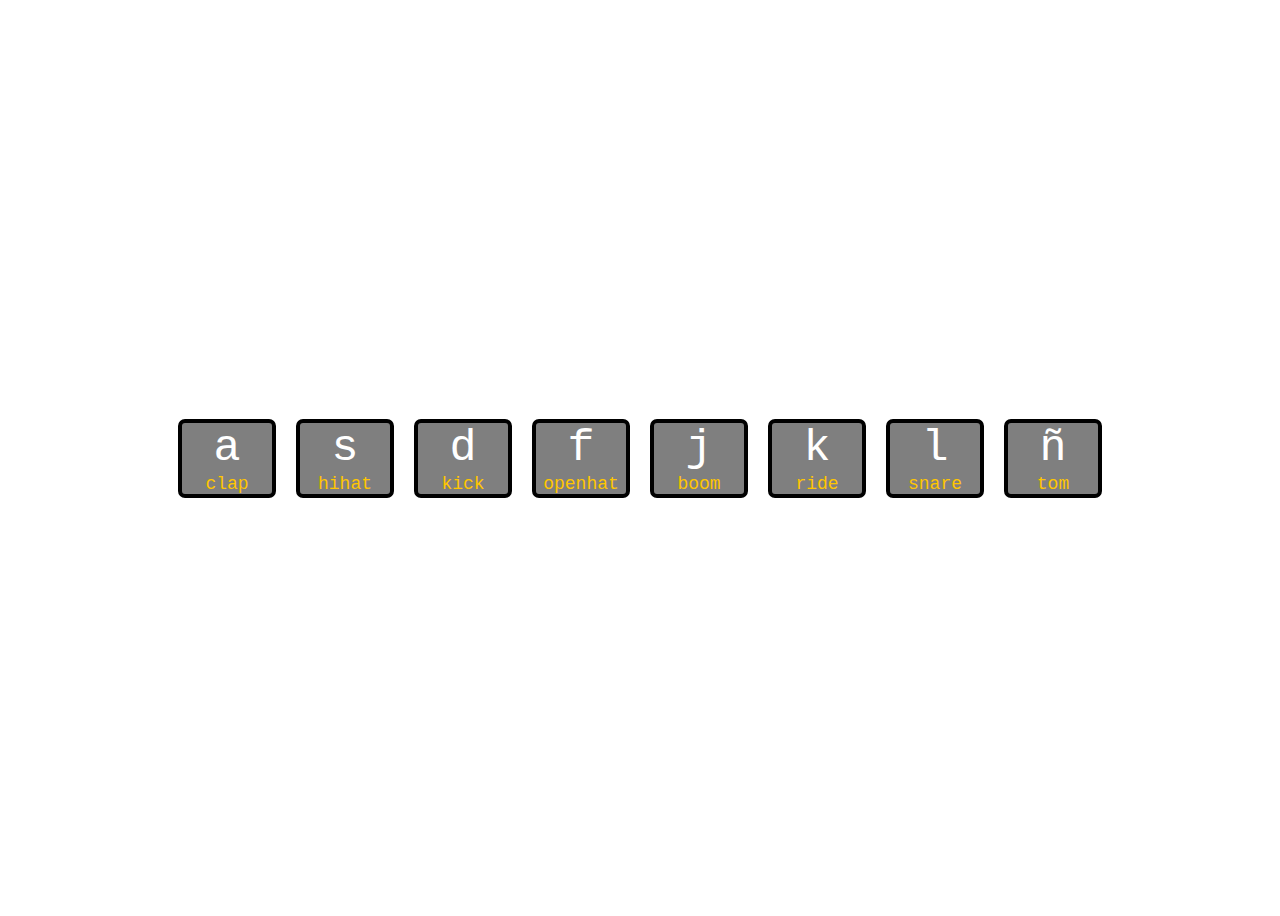
<file: drums/index.html>
<!DOCTYPE html>
<html lang="en">
    <head>
        <meta charset="utf-8" />
        <title>Drum Kit</title>
        <link rel="stylesheet" type="text/css" href="styles.css">
        <script src="javascript.js"></script>
    </head>
    <body>
        <div id="keys">
            <div class="key">
                <div>a</div>
                <div>clap</div>
            </div>
            <div class="key">
                <div>s</div>
                <div>hihat</div>
            </div>
            <div class="key">
                <div>d</div>
                <div>kick</div>
            </div>
            <div class="key">
                <div>f</div>
                <div>openhat</div>
            </div>
            <div class="key">
                <div>j</div>
                <div>boom</div>
            </div>
            <div class="key">
                <div>k</div>
                <div>ride</div>
            </div>
            <div class="key">
                <div>l</div>
                <div>snare</div>
            </div>
            <div class="key">
                <div>ñ</div>
                <div>tom</div>
            </div>
        </div>

        <audio src="boom.wav" data-key="a"></audio>
        <audio src="clap.wav" data-key="s"></audio>
        <audio src="hihat.wav" data-key="d"></audio>
        <audio src="kick.wav" data-key="f"></audio>
        <audio src="openhat.wav" data-key="j"></audio>
        <audio src="ride.wav" data-key="k"></audio>
        <audio src="snare.wav" data-key="l"></audio>
        <audio src="tom.wav" data-key="ñ"></audio>
    </body>
</html>
</file>
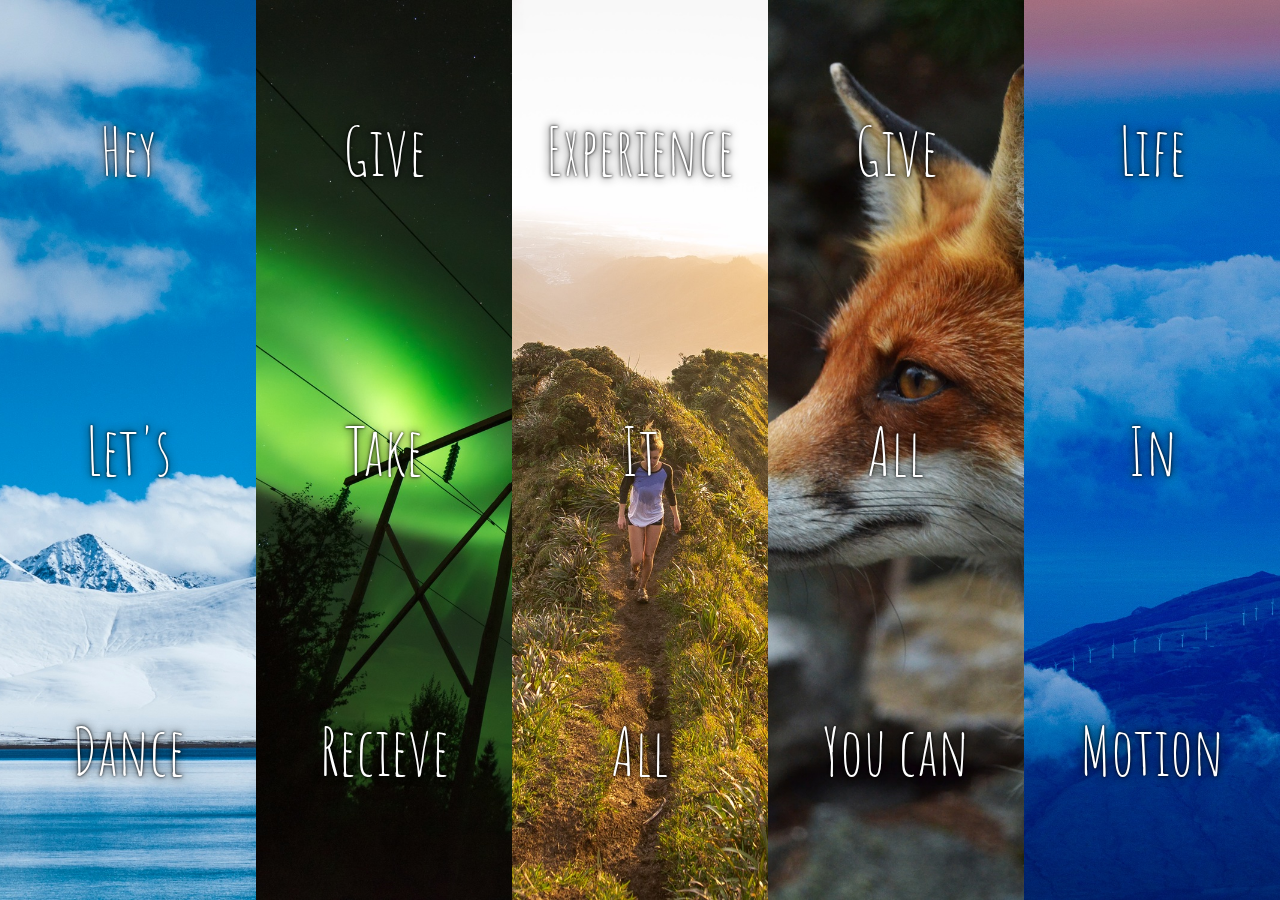
<file: flexbox/index.html>
<html>
    <head>
        <link href="https://fonts.googleapis.com/css?family=Amatic+SC&display=swap" rel="stylesheet" />
        <link rel="stylesheet" type="text/css" href="styles.css" />
    </head>

    <body>
        <div id="panels">
            <div class="panel">
                <div>Hey</div>
                <div>Let's</div>
                <div>Dance</div>
            </div>
            <div class="panel">
                <div>Give</div>
                <div>Take</div>
                <div>Recieve</div>
            </div>
            <div class="panel">
                <div>Experience</div>
                <div>It</div>
                <div>All</div>
            </div>
            <div class="panel">
                <div>Give</div>
                <div>All</div>
                <div>You can</div>
            </div>
            <div class="panel">
                <div>Life</div>
                <div>In</div>
                <div>Motion</div>
            </div>
        </div>

        <script src="javascript.js"></script>
    </body>
</html>
</file>
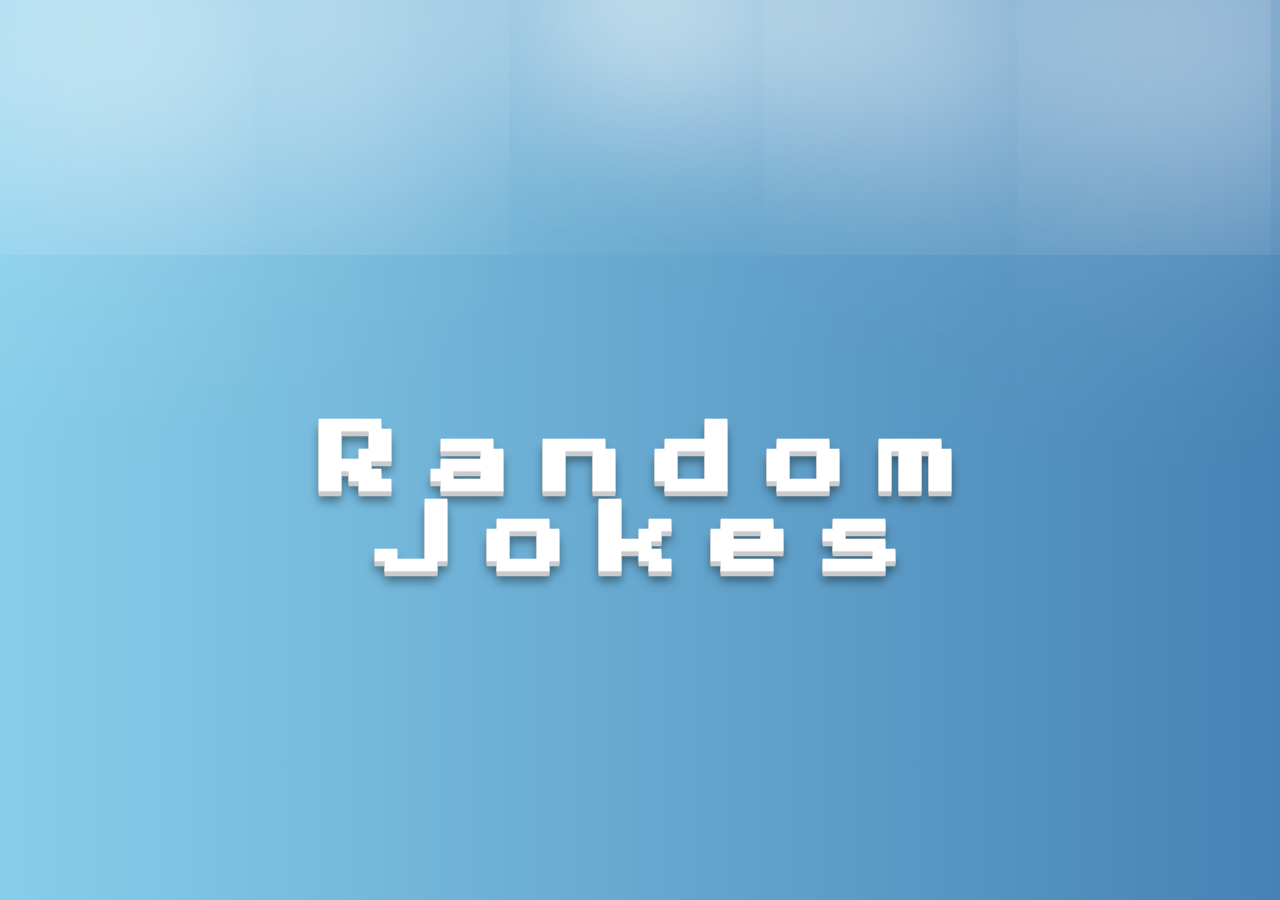
<file: jokes/index.html>
<!DOCTYPE html>
<html lang="en">
    <head>
        <meta charset="UTF-8" />
        <title>Random Jokes</title>
        <link
            href="https://fonts.googleapis.com/css?family=Press+Start+2P&display=swap"
            rel="stylesheet"
        />
        <link rel="stylesheet" type="text/css" href="styles.css" />
        <link rel="stylesheet" href="text-animation.css" />
        <script src="javascript.js"></script>
    </head>
    <body>
        <div id="container">
            <h1>
                <span>R</span>
                <span>a</span>
                <span>n</span>
                <span>d</span>
                <span>o</span>
                <span>m</span>
                <br>
                <span>J</span>
                <span>o</span>
                <span>k</span>
                <span>e</span>
                <span>s</span>
            </h1>
            <div id="previous"></div>
            <div id="jokeSetup"></div>
            <div id="jokePunchline"></div>
            <div id="next"></div>
        </div>
    </body>
</html>
</file>
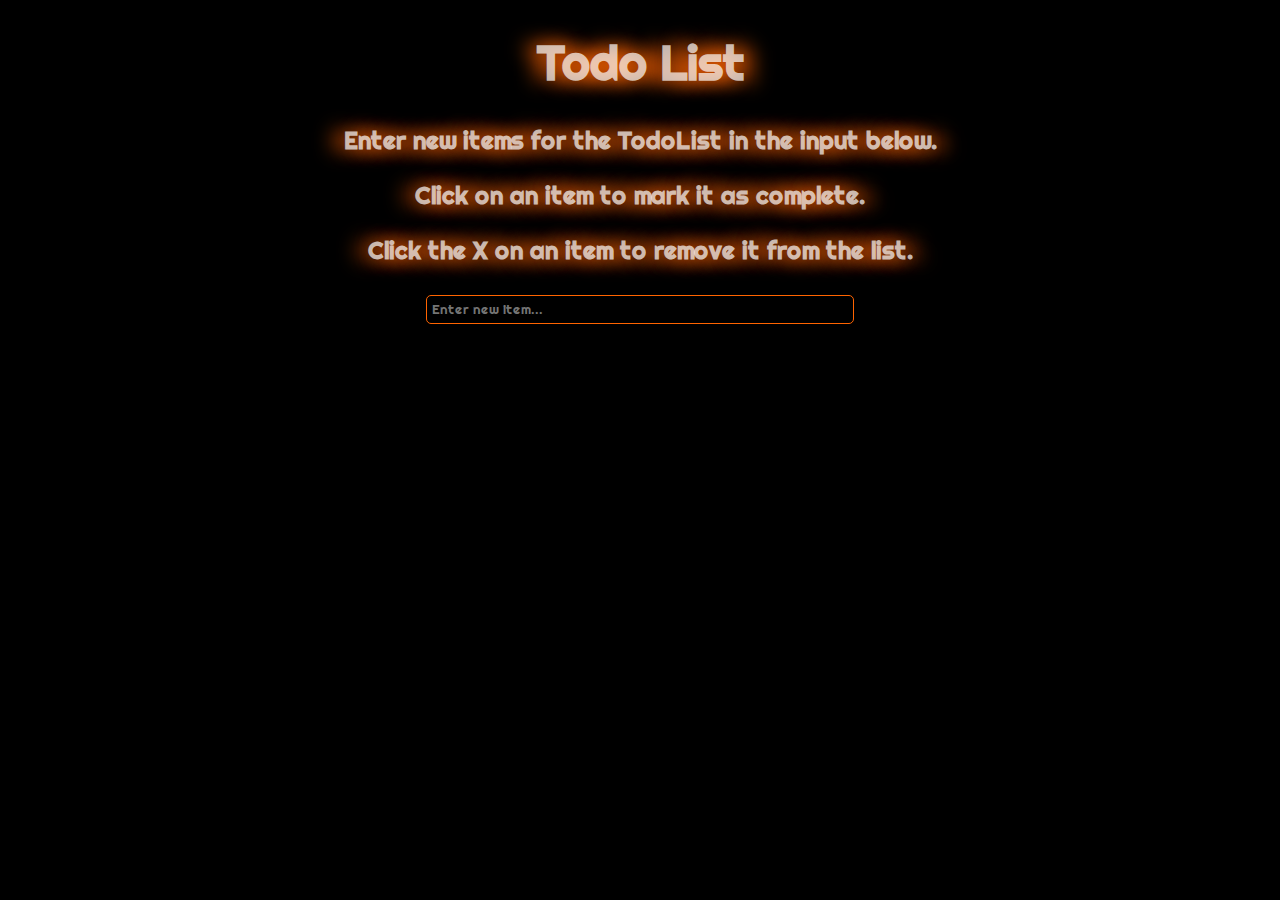
<file: todo-list/index.html>
<!DOCTYPE html>
<html>
    <head>
        <meta charset="utf-8" />
        <title>Spooky Todo List</title>
        <link href="https://fonts.googleapis.com/css?family=Righteous&display=swap" rel="stylesheet" />
        <link rel="stylesheet" type="text/css" href="styles.css" />
        <script src="javascript.js"></script>
    </head>
    <body>
        <div id="container">
            <div id="todo-list">
                <div class="row">
                    <h1>Todo List</h1>
                </div>
                <div class="row">
                    <p>Enter new items for the TodoList in the input below.</p>
                    <p>Click on an item to mark it as complete.</p>
                    <p>Click the X on an item to remove it from the list.</p>
                </div>
                <div class="row">
                    <input id="input" type="text" placeholder="Enter new item..."/>
                </div>
                <div class="row">
                    <ul id="list"></ul>
                </div>
            </div>
        </div>
    </body>
</html>
</file>
<file: drums/styles.css>
html {
    color: white;
    font-size: 10vh;
    font-family: monospace;
}

body {
    background-image: url("https://webavanzada.techtalents.cloud/drum-kit/background.jpg");
    background-position: center bottom;
    background-size: cover;

    height: 100vh;

    display: flex;
    justify-content: center;
    align-items: center;
}

#keys {
    display: flex;
}

.key {
    display: flex;
    align-items: center;
    flex-direction: column;

    width: 1rem;
    margin: 10px;

    font-size: 0.5rem;

    border: 4px solid black;
    background: rgba(0, 0, 0, 0.5);
    border-radius: 7px;

    transition: transform 0.05s, border-color 0.05s;
}

.key > div:last-child {
    font-size: 0.2rem;
    color: #ffc600;
}

.key:hover {
    transform: scale(1.2);
    border-color: #ffc600;
}

.key.playing {
    transform: scale(1.2);
    border-color: #ffc600;
}


@keyframes snowflake-fall {
    from {
        top: -10%;
    }
    to {
        top: 100vh;
    }
}

@keyframes snowflake-sway {
    from {
        transform: translateX(-40px);
    }
    50% {
        transform: translateX(40px);
    }
    to {
        transform: translateX(-40px);
    }
}

.snowflake {
    animation-name: snowflake-fall, snowflake-sway;
    animation-duration: 10s, 4s;
    animation-iteration-count: infinite, infinite;
    animation-timing-function: linear, ease-in-out;

    color: white;
    text-shadow: 0 0 10px rgba(0, 0, 0, 0.5);
    font-size: 50px;
    position: fixed;
    top: -10%;
    user-select: none;
}
</file>
<file: flexbox/styles.css>
.panel {
    background-color: yellow;
    flex: 1;
    background-position: center;
    background-size: cover;
    color: white;
    text-shadow: 0 0 10px black, 0 0 3px black;
    font-size: 50pt;
    font-family: "Amatic SC";
    
    display: flex;
    flex-direction: column;

    transition: flex 1s cubic-bezier(0.59,-0.16, 0.37, 1.16);
}

.panel.open {
    flex: 4;
}

body {
    margin: 0;
}

.panel:nth-child(1) {
    background-image: url("1.jpg");
}
.panel:nth-child(2) {
    background-image: url("2.jpg");
}
.panel:nth-child(3) {
    background-image: url("3.jpg");
}
.panel:nth-child(4) {
    background-image: url("4.jpg");
}
.panel:nth-child(5) {
    background-image: url("5.jpg");
}

#panels {
    display: flex;
    height: 100vh
}

.panel > div {
    flex: 1;
    display: flex;
    justify-content: center;
    align-items: center;
}
</file>
<file: jokes/styles.css>
* {
    box-sizing: border-box;
}

body {
    margin: 0;
    height: 100vh;
    display: flex;
    justify-content: center;
    align-items: center;
}

h1 {
    font-family: "Press Start 2P";
}

#container {
    width: 70vw;
    display: grid;
    grid-template-columns: 15% 75% 15%;
    grid-template-rows: 1fr 1fr 1fr;
}

#container h1 {
    grid-column-start: 2;
    grid-column-end: 3;
    grid-row-start: 0;
    grid-row-end: 1;
}

#jokeSetup {
    grid-area: 2 / 2 / 3 / 3;
}

#jokePunchline {
    grid-area: 3 / 2 / 4 / 3;
}

#previous {
    grid-area: 2 / 1 / 3 / 2;
}

#next {
    grid-area: 2 / 3 / 3 / 4;
}
</file>
<file: jokes/text-animation.css>
@import url("https://fonts.googleapis.com/css?family=Luckiest+Guy");
/* BODY */
body {
    position: absolute;
    top: 0;
    left: 0;
    right: 0;
    bottom: 0;
    width: 100%;
    height: 100%;
    background-color: skyblue;
    background-image: linear-gradient(90deg, skyblue 0%, steelblue 100%);
    background-attachment: fixed;
    background-size: 100% 100%;
    overflow: hidden;
    font-family: "Luckiest Guy", cursive;
}

::selection {
    background: transparent;
}
/* CLOUDS */
body:before {
    content: "";
    position: absolute;
    top: 0;
    left: 0;
    right: 0;
    width: 0;
    height: 0;
    margin: auto;
    border-radius: 100%;
    background: transparent;
    display: block;
    box-shadow: 0 0 150px 100px rgba(255, 255, 255, 0.6),
        200px 0 200px 150px rgba(255, 255, 255, 0.6), -250px 0 300px 150px rgba(255, 255, 255, 0.6),
        550px 0 300px 200px rgba(255, 255, 255, 0.6), -550px 0 300px 200px rgba(255, 255, 255, 0.6);
}
/* JUMP */
h1 {
    cursor: default;
    position: absolute;
    top: 0;
    left: 0;
    right: 0;
    bottom: 0;
    width: 100%;
    height: 100px;
    margin: auto;
    display: block;
    text-align: center;
}

h1 span {
    position: relative;
    top: 20px;
    display: inline-block;
    animation: bounce 0.3s ease infinite alternate;
    font-size: 80px;
    color: #fff;
    text-shadow: 0 1px 0 #ccc, 0 2px 0 #ccc, 0 3px 0 #ccc, 0 4px 0 #ccc, 0 5px 0 #ccc,
        0 6px 0 transparent, 0 7px 0 transparent, 0 8px 0 transparent, 0 9px 0 transparent,
        0 10px 10px rgba(0, 0, 0, 0.4);
}

h1 span:nth-child(2) {
    animation-delay: 0.1s;
}

h1 span:nth-child(3) {
    animation-delay: 0.2s;
}

h1 span:nth-child(4) {
    animation-delay: 0.3s;
}

h1 span:nth-child(5) {
    animation-delay: 0.4s;
}

h1 span:nth-child(6) {
    animation-delay: 0.5s;
}

h1 span:nth-child(7) {
    animation-delay: 0.6s;
}

h1 span:nth-child(8) {
    animation-delay: 0.2s;
}

h1 span:nth-child(9) {
    animation-delay: 0.3s;
}

h1 span:nth-child(10) {
    animation-delay: 0.4s;
}

h1 span:nth-child(11) {
    animation-delay: 0.5s;
}

h1 span:nth-child(12) {
    animation-delay: 0.6s;
}

h1 span:nth-child(13) {
    animation-delay: 0.7s;
}

h1 span:nth-child(14) {
    animation-delay: 0.8s;
}

/* ANIMATION */
@keyframes bounce {
    100% {
        top: -20px;
        text-shadow: 0 1px 0 #ccc, 0 2px 0 #ccc, 0 3px 0 #ccc, 0 4px 0 #ccc, 0 5px 0 #ccc,
            0 6px 0 #ccc, 0 7px 0 #ccc, 0 8px 0 #ccc, 0 9px 0 #ccc, 0 50px 25px rgba(0, 0, 0, 0.2);
    }
}
</file>
<file: todo-list/styles.css>
body {
    margin: 0;
    font-family: "Righteous";
    font-size: 18pt;
    font-weight: 700;
    text-shadow: -10px 0 20px rgb(255, 100, 0), 10px 0 20px rgb(255, 100, 0);
}

#container {
    width: 100vw;
    height: 100vh;
    background-color: black;

    display: flex;
    justify-content: center;

    color: rgba(255, 255, 255, 0.7);

    text-align: center;
}

input {
    width: 70%;
    padding: 5px;

    font-family: inherit;
    color: inherit;

    background-color: rgba(0, 0, 0, 0);
    border: 1px solid rgb(255, 100, 0);
    border-radius: 5px;
}
</file>
